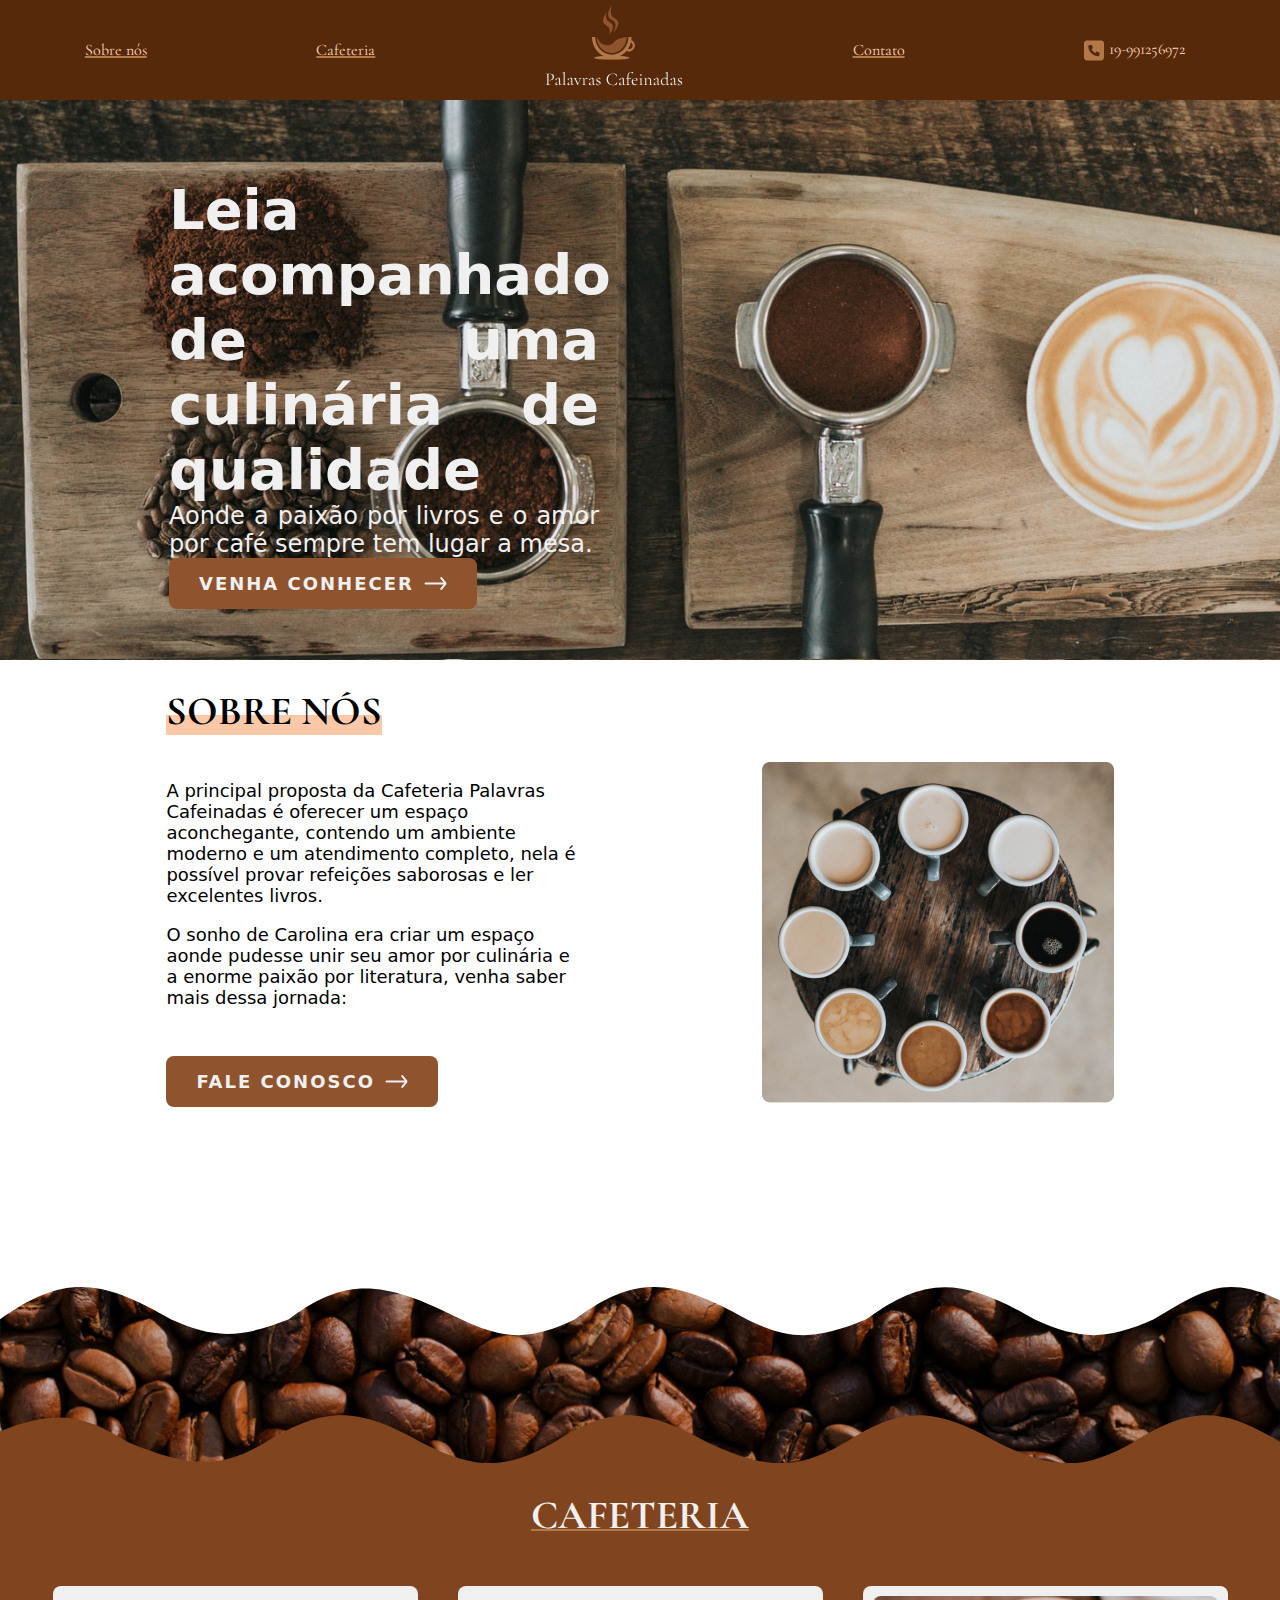
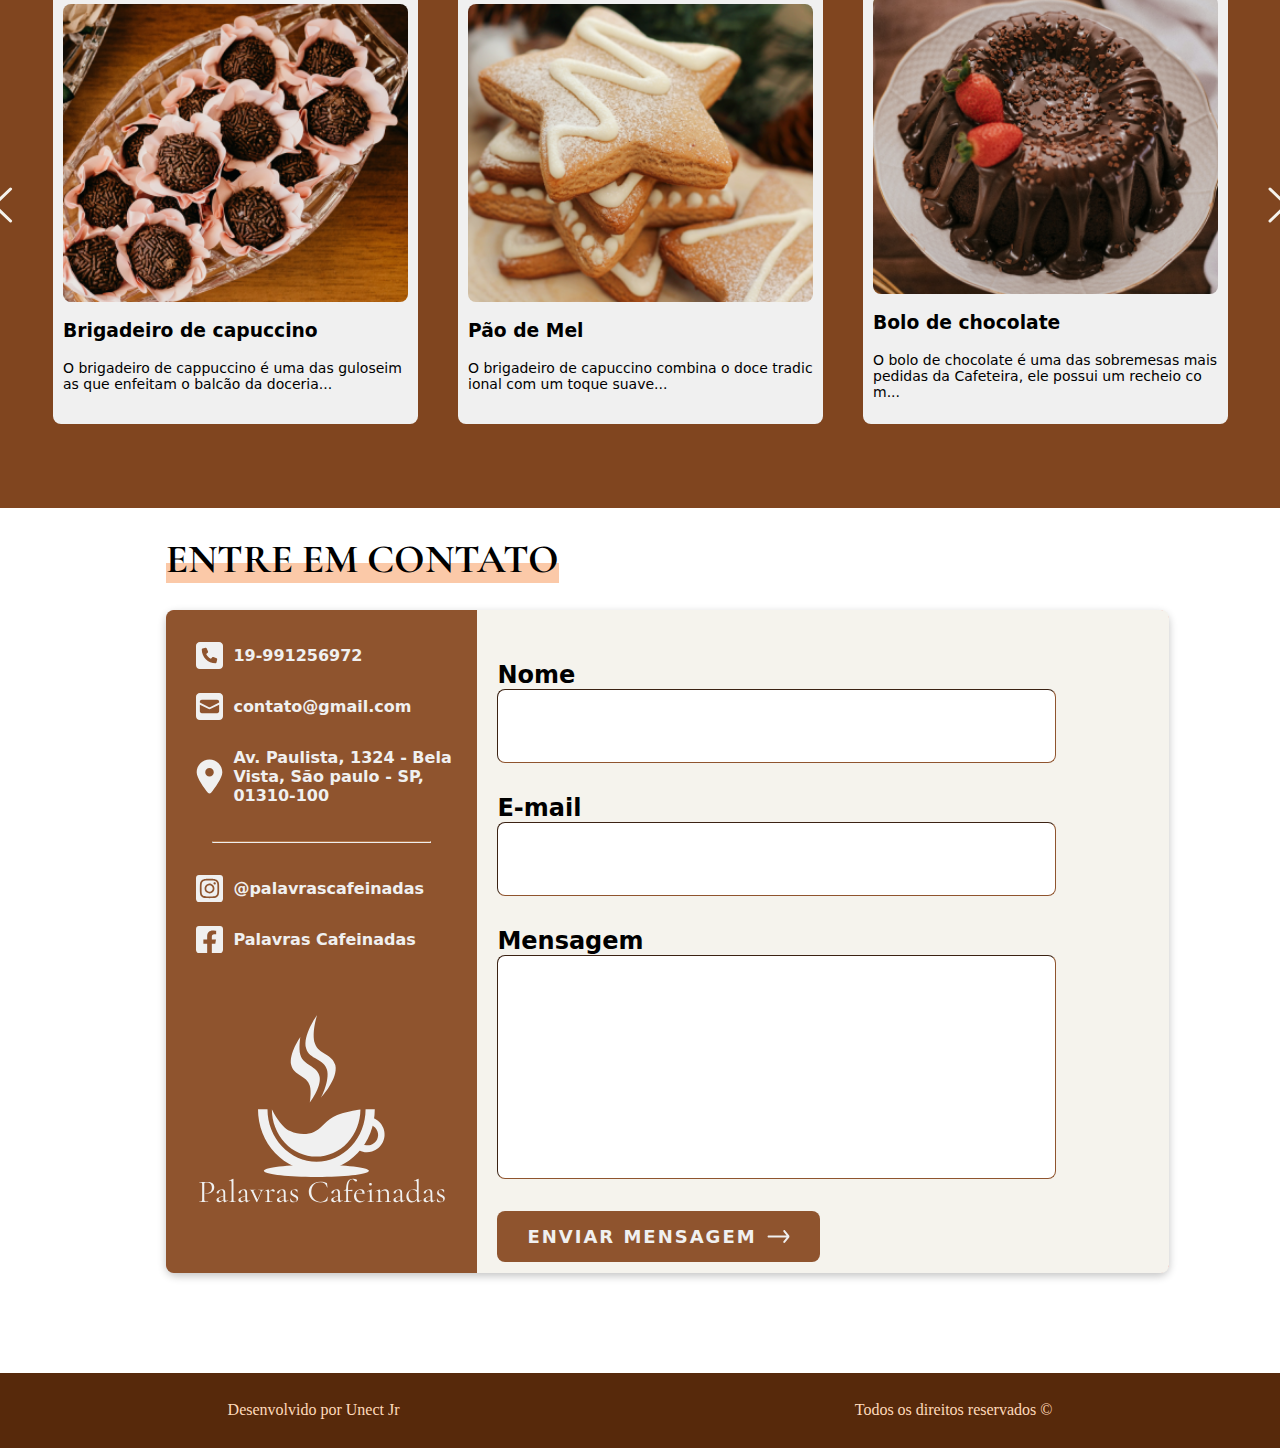
<file: index.html>
<!DOCTYPE html>
<html>
    <head>
        <meta charset="utf-8">
        <title>Landing Page</title>
        <Link rel="stylesheet" href="styles/index.css"/>
        <link rel="preconnect" href="https://fonts.googleapis.com">
        <link rel="preconnect" href="https://fonts.gstatic.com" crossorigin>
        <link href="https://fonts.googleapis.com/css2?family=Cormorant+Garamond:ital,wght@0,300;0,400;0,500;0,600;0,700;1,300;1,400;1,500;1,600;1,700&display=swap" rel="stylesheet">
        <script type="text/javascript" src="./scripts/index.js"></script>
    </head>
    <body>
        <header>
            <div class="header-desktop">
                <a href="#sobre-nos"><span>Sobre nós</span></a>
                <a href="#cafeteria"><span>Cafeteria</span></a>
                <span><img src="img/Logo.svg" alt="Logo do palavras cafeinadas"></span>
                <a href="#contato"><span>Contato</span></a>
                <div class="numero">
                    <img src="img/Icon - Phone.svg" alt="ïcone de um telefone"/>
                    <span>19-991256972</span>
                </div>
            </div>
            <div class="header-responsive">
                <img src="img/logo_escura.svg" alt="logo do palavras cafeinadas" width="25px"/>
                <img src="img/Palavras Cafeinadas.svg" alt="palavras cafeinada" />
                <img src="img/Menu-mob.svg" alt="menu" onclick="abrirMenu()"/>
            </div>
            <div class="header-menu">
                <div class="menu">
                    <img src="img/logo_escura.svg" alt="logo do palavras cafeinadas" width="25px"/>
                    <img src="img/x.svg" alt="Icone para fechar o menu" width="25px" onclick="fecharMenu()"/>
                </div>
                <div class="opcoes-menu">
                    <div class="opcao-menu"><a href="#banner">Home</a></div>
                    <div class="opcao-menu"><a href="#sobre-nos">Sobre Nós</a></div>
                    <div class="opcao-menu"><a href="#cafeteria">Cafeteria</a></div>
                    <div class="opcao-menu"><a href="#contato">Contato</a></div>
                </div>
            </div>
        </header>

        
        <div id="banner">
            <div class="banner-texto">
                <span class="titulo">Leia acompanhado de uma culinária de qualidade</span>
                <span class="subtitulo">Aonde a paixão por livros e o amor por café sempre tem lugar a mesa.</span>
                <div class="botaoDiv">
                    <a href="#cafeteria">
                        <button class="botao">VENHA CONHECER<img src="img/Seta.svg" alt="seta apontando para a direita"/></button>
                    </a>
                </div>
            </div>
            <div class="banner-vazio"></div>
        </div>

        <div id="sobre-nos">
            <div class="tituloNos"><h1 class="SobreNos">SOBRE NÓS<div class="teste"></div></h1></div>
            <div class="sobreNosBloco">
                <div class="esquerdaSobreNos">
                    <div class="textoNosDiv">
                        <p class="textoNos">
                            A principal proposta da Cafeteria Palavras Cafeinadas é oferecer um espaço aconchegante, contendo um ambiente moderno e um atendimento completo, nela é possível provar refeições saborosas e ler excelentes livros.
                        </p>
                        <p class="textoNos">
                            O sonho de Carolina era criar um espaço aonde pudesse unir seu amor por culinária e a enorme paixão por literatura, venha saber mais dessa jornada:
                        </p>
                    </div>
                    <div class="botaoFC">
                        <a href="#contato">
                            <button class="botao">FALE CONOSCO<img src="img/Seta.svg" alt="seta apontando para a direita"/></button>
                        </a>
                    </div>
                </div>
                <div class="direitaSobreNos">
                    <img src="./img/cafes.png" alt="imagem de uma roda de copos de café em cima de uma mesa"/>
                </div>
            </div>
        </div>

        <div id="cafeteria">
            <img class="ondaCafe" src="./img/Cafe onda.svg" alt="imagem de grao de café com efeito de onda" />
            <div class="cafeteria">
                <span class="tituloCafe"><h1 class="tituloCafeteria">CAFETERIA</h1></span>
                <div class="carrossel">
                    <img id="flecha-esquerda" onclick="clickEsquerdo()" src="img/Flecha anterior.svg" alt="flecha para mover o carrossel à esquerda" />
                    <div id="cards-id" class="cards">
                    </div>
                    <img id="flecha-direita" onclick="clickDireito()" src="img/Flecha Proximo.svg" alt="flecha para mover o carrossel à direita" />
                </div>
            </div>
        </div>

        <div id="contato">
            <div class="tituloContato"><h1 class="entreEmContato">ENTRE EM CONTATO<div class="teste"></div></h1></div>
            <div class="informacaoForms">
                <div class="informacaoCard">

                    <div class="informacoesContato">
                        <div class="contatoLinha"> <img src="img/contato_icon.svg" width="47" alt="ïcone de um telefone"/> <p>19-991256972</p></div>
                        <div class="contatoLinha"> <img src="img/email_icon.svg" width="47" alt="ïcone de email"/> <p>contato@gmail.com</p></div>
                        <div class="contatoLinha"> <img src="img/local_icon.svg" width="47" alt="ïcone de gps"/> <p class="endereco">Av. Paulista, 1324 - Bela Vista, São paulo - SP, 01310-100</p></div>
                        <hr class="hrInformacao"/>
                        <div class="contatoLinha"> <img src="img/instagram_icon.svg" width="47" alt="ïcone do instagram"/> <p>@palavrascafeinadas</p></div>
                        <div class="contatoLinha"> <img src="img/facebook_icon.svg" width="47" alt="ïcone do facebook"/> <p>Palavras Cafeinadas</p></div>
                        <div class="logoBranca">
                            <img width="127" src="./img/logo_branca 2.svg" alt="logo branca"/>
                            <img width="246" src="./img/Palavras Cafeinadas.svg" alt="palavras cafeinadas"/>
                        </div>
                    </div>
                <div class="formulario">
                    <form class="formsCard">
                        <div class="labels">
                            <label class="labelText" for="fname">Nome</label><br>
                            <input class="inputTextNE" type="text" id="fname" name="fname"><br>
                        </div>
                        <div class="labels">
                            <label class="labelText" for="lmail">E-mail</label><br>
                            <input class="inputTextNE" type="text" id="lmail" name="lmail"><br>
                        </div>
                        <div class="labels">
                            <label class="labelText" for="lmsg">Mensagem</label><br>
                            <input class="inputTextMsg" type="text" id="lmsg" name="lmsg"><br>
                        </div>
                        <button class="botao">
                            ENVIAR MENSAGEM <img src="img/Seta.svg" alt="seta apontando para a direita"/>
                        </button>
                    </form>
                </div>
                </div>
            </div>

        </div>

        <div id="contato-mobile">
            <div class="tituloContatoMobile">NOS ENCONTRE AQUI:</div>
            <div class="midiasContato">
                <img src="img/instagram_marrom.png" width="70" alt="facebook"/>
                <img src="img/facebook_marrom.png" width="70" alt="instagram"/>
                <img src="img/telefone_marrom.png" width="70" alt="numero de telefone"/>
            </div>
        </div>

        <footer>
                <span>Desenvolvido por Unect Jr</span>
                <span>Todos os direitos reservados &copy</span>
        </footer>   
    </body>
</html>
</file>
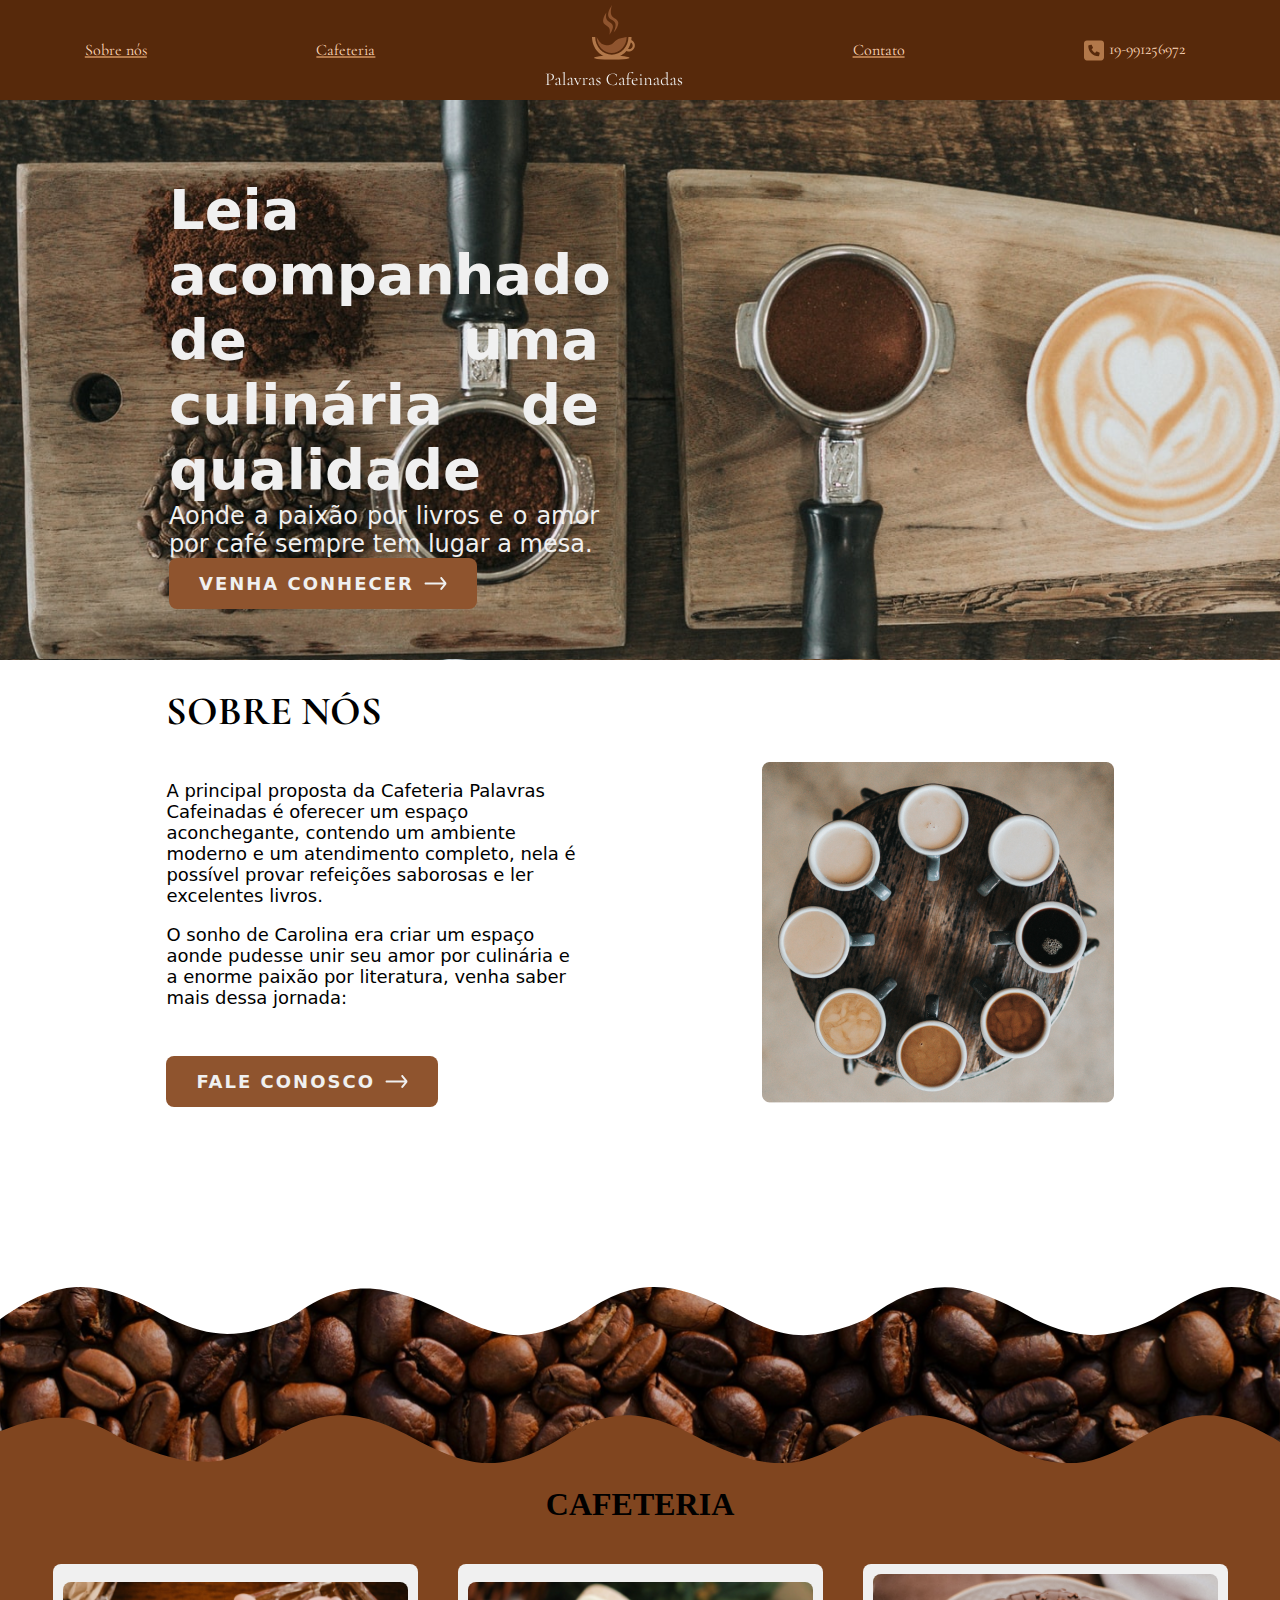
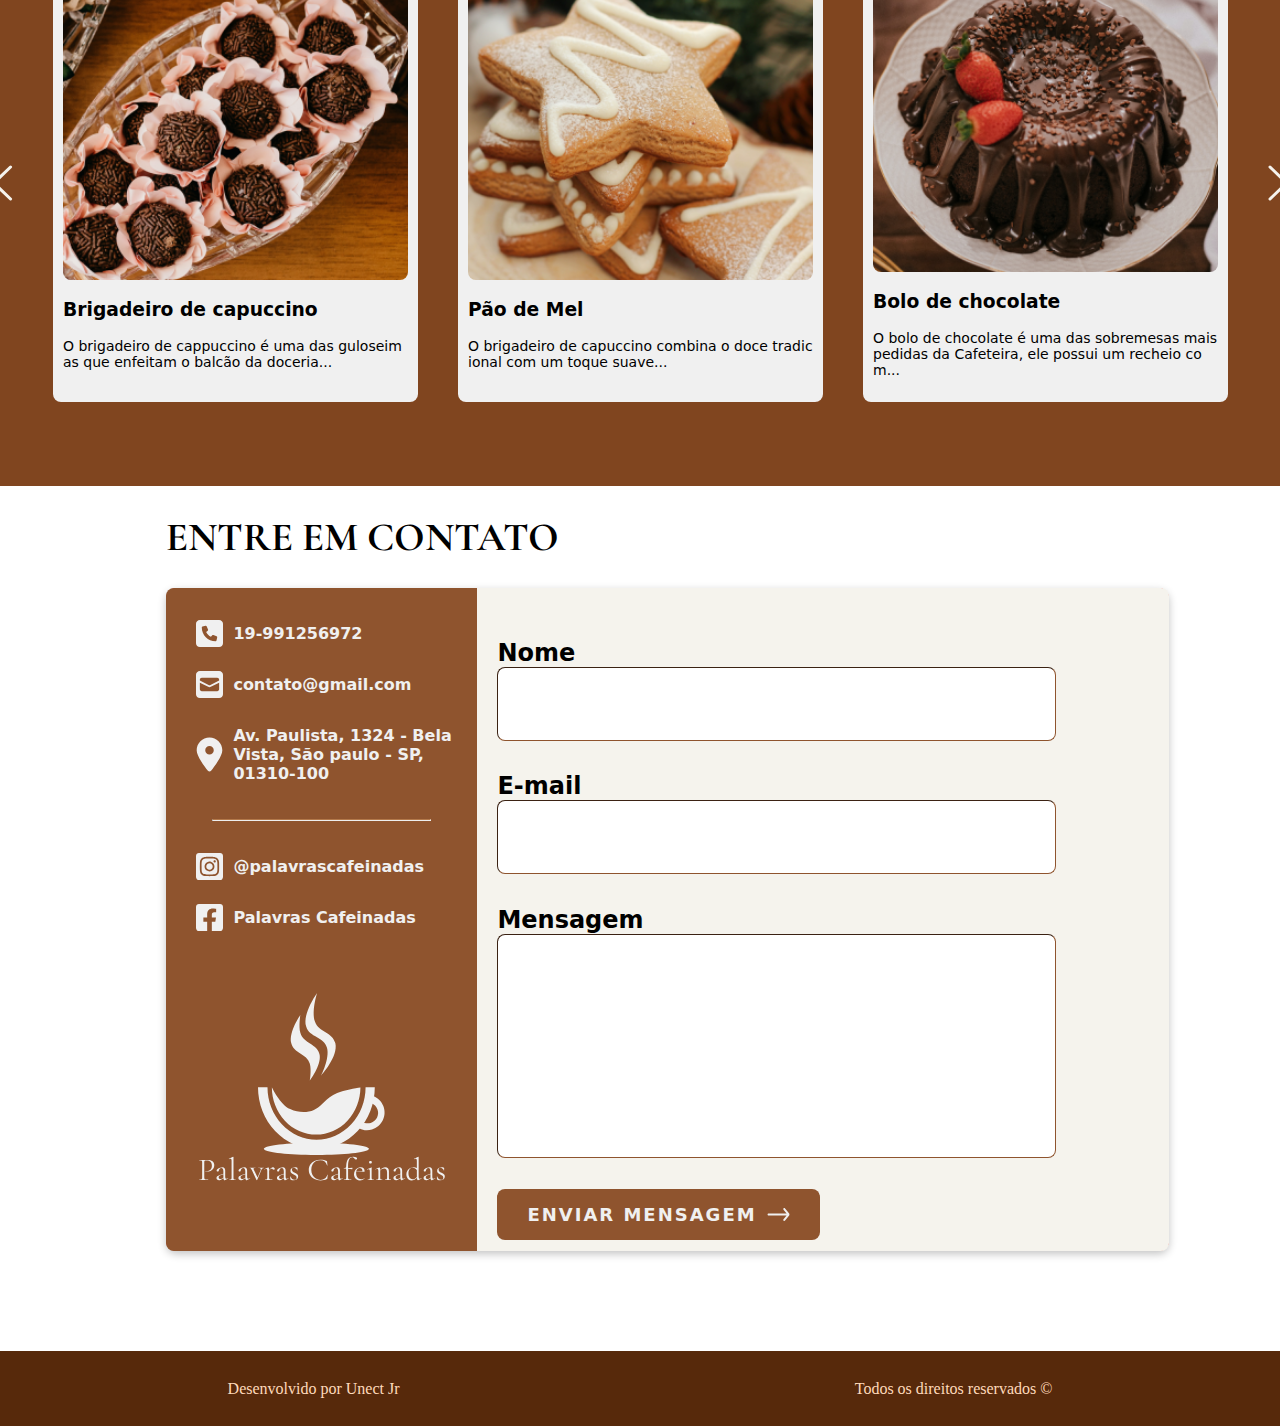
<file: landingPage.html>
<!DOCTYPE html>
<html>
    <head>
        <meta charset="utf-8">
        <title>Landing Page</title>
        <Link rel="stylesheet" href="styles/index.css"/>
        <link rel="preconnect" href="https://fonts.googleapis.com">
        <link rel="preconnect" href="https://fonts.gstatic.com" crossorigin>
        <link href="https://fonts.googleapis.com/css2?family=Cormorant+Garamond:ital,wght@0,300;0,400;0,500;0,600;0,700;1,300;1,400;1,500;1,600;1,700&display=swap" rel="stylesheet">
        <script type="text/javascript" src="/scripts/index.js"></script>
    </head>
    <body>
        <header>
            <div class="header-desktop">
                <a href="#sobre-nos"><span>Sobre nós</span></a>
                <a href="#cafeteria"><span>Cafeteria</span></a>
                <span><img src="img/Logo.svg" alt="Logo do palavras cafeinadas"></span>
                <a href="#contato"><span>Contato</span></a>
                <div class="numero">
                    <img src="img/Icon - Phone.svg" alt="ïcone de um telefone"/>
                    <span>19-991256972</span>
                </div>
            </div>
            <div class="header-responsive">
                <img src="img/logo_escura.svg" alt="logo do palavras cafeinadas" width="25px"/>
                <img src="img/Palavras Cafeinadas.svg" alt="palavras cafeinada" />
                <img src="img/Menu-mob.svg" alt="menu" onclick="abrirMenu()"/>
            </div>
            <div class="header-menu">
                <div class="menu">
                    <img src="img/logo_escura.svg" alt="logo do palavras cafeinadas" width="25px"/>
                    <img src="img/x.svg" alt="Icone para fechar o menu" width="25px" onclick="fecharMenu()"/>
                </div>
                <div class="opcoes-menu">
                    <div class="opcao-menu"><a href="#banner">Home</a></div>
                    <div class="opcao-menu"><a href="#sobre-nos">Sobre Nós</a></div>
                    <div class="opcao-menu"><a href="#cafeteria">Cafeteria</a></div>
                    <div class="opcao-menu"><a href="#contato">Contato</a></div>
                </div>
            </div>
        </header>

        
        <div id="banner">
            <div class="banner-texto">
                <span class="titulo">Leia acompanhado de uma culinária de qualidade</span>
                <span class="subtitulo">Aonde a paixão por livros e o amor por café sempre tem lugar a mesa.</span>
                <div class="botaoDiv">
                    <a href="#cafeteria">
                        <button class="botao">VENHA CONHECER<img src="img/Seta.svg" alt="seta apontando para a direita"/></button>
                    </a>
                </div>
            </div>
            <div class="banner-vazio"></div>
        </div>

        <div id="sobre-nos">
            <div class="tituloNos"><h1 class="SobreNos">SOBRE NÓS</h1></div>
            <div class="sobreNosBloco">
                <div class="esquerdaSobreNos">
                    <div class="textoNosDiv">
                        <p class="textoNos">
                            A principal proposta da Cafeteria Palavras Cafeinadas é oferecer um espaço aconchegante, contendo um ambiente moderno e um atendimento completo, nela é possível provar refeições saborosas e ler excelentes livros.
                        </p>
                        <p class="textoNos">
                            O sonho de Carolina era criar um espaço aonde pudesse unir seu amor por culinária e a enorme paixão por literatura, venha saber mais dessa jornada:
                        </p>
                    </div>
                    <div class="botaoFC">
                        <a href="#contato">
                            <button class="botao">FALE CONOSCO<img src="img/Seta.svg" alt="seta apontando para a direita"/></button>
                        </a>
                    </div>
                </div>
                <div class="direitaSobreNos">
                    <img src="./img/cafes.png" alt="imagem de uma roda de copos de café em cima de uma mesa"/>
                </div>
            </div>
        </div>

        <div id="cafeteria">
            <img class="ondaCafe" src="./img/Cafe onda.svg" alt="imagem de grao de café com efeito de onda" />
            <div class="cafeteria">
                <span class="tituloCafe"><h1>CAFETERIA</h1></span>
                <div class="carrossel">
                    <img id="flecha-esquerda" onclick="clickEsquerdo()" src="/img/Flecha anterior.svg" alt="flecha para mover o carrossel à esquerda" />
                    <div id="cards-id" class="cards">
                        <!-- <div class="card">
                            <div><img class="imagemCard" src="/img/bolo.png" alt="comida"/></div>
                            <div>
                                <div class="tituloCard"><h3>Brigadeiro de capuccino</h3></div>
                                <div class="textoCard"><p>O brigadeiro de cappuccino é uma das guloseimas que enfeitam o balcão da doceria...</p></div>
                            </div>
                        </div> -->
                    </div>
                    <img id="flecha-direita" onclick="clickDireito()" src="/img/Flecha Proximo.svg" alt="flecha para mover o carrossel à direita" />
                </div>
            </div>
        </div>

        <div id="contato">
            <div class="tituloContato"><h1 class="entreEmContato">ENTRE EM CONTATO</h1></div>
            <div class="informacaoForms">
                <div class="informacaoCard">

                    <div class="informacoesContato">
                        <div class="contatoLinha"> <img src="img/contato_icon.svg" width="47" alt="ïcone de um telefone"/> <p>19-991256972</p></div>
                        <div class="contatoLinha"> <img src="img/email_icon.svg" width="47" alt="ïcone de email"/> <p>contato@gmail.com</p></div>
                        <div class="contatoLinha"> <img src="img/local_icon.svg" width="47" alt="ïcone de gps"/> <p class="endereco">Av. Paulista, 1324 - Bela Vista, São paulo - SP, 01310-100</p></div>
                        <hr class="hrInformacao"/>
                        <div class="contatoLinha"> <img src="img/instagram_icon.svg" width="47" alt="ïcone do instagram"/> <p>@palavrascafeinadas</p></div>
                        <div class="contatoLinha"> <img src="img/facebook_icon.svg" width="47" alt="ïcone do facebook"/> <p>Palavras Cafeinadas</p></div>
                        <div class="logoBranca">
                            <img width="127" src="./img/logo_branca 2.svg" alt="logo branca"/>
                            <img width="246" src="./img/Palavras Cafeinadas.svg" alt="palavras cafeinadas"/>
                        </div>
                    </div>
                <div class="formulario">
                    <form class="formsCard">
                        <div class="labels">
                            <label class="labelText" for="fname">Nome</label><br>
                            <input class="inputTextNE" type="text" id="fname" name="fname"><br>
                        </div>
                        <div class="labels">
                            <label class="labelText" for="lmail">E-mail</label><br>
                            <input class="inputTextNE" type="text" id="lmail" name="lmail"><br>
                        </div>
                        <div class="labels">
                            <label class="labelText" for="lmsg">Mensagem</label><br>
                            <input class="inputTextMsg" type="text" id="lmsg" name="lmsg"><br>
                        </div>
                        <button class="botao">
                            ENVIAR MENSAGEM <img src="img/Seta.svg" alt="seta apontando para a direita"/>
                        </button>
                    </form>
                </div>
                </div>
            </div>

        </div>

        <footer>
                <span>Desenvolvido por Unect Jr</span>
                <span>Todos os direitos reservados &copy</span>
        </footer>   
    </body>
</html>
</file>
<file: styles/index.css>
body{
    --main-bg-white: #ffffff;
    --main-bg-bone: #EBDACC;
    --main-bg-calico: #E2C196;
    --main-bg-santafe: #B2784A;
    --main-bg-mulefawn: #8F542E;
    --main-bg-woodbark: #291505;
    --main-bg-brown: #57290B;
    --main-bg-hover: #CA8E67;
    --main-bg-forms-white: #F5F3ED;
    --main-bg-carrossel: #80451F;

    --main-color-banner: #F0F0F0;
    --main-color-white: #FFDABB;

    --main-underline-bege: #FBC9A8 ;
    margin: 0;
}

.header-desktop{
    display: flex;
    align-items: center;
    justify-content: space-around;
    height: 100px;
    background-color: var(--main-bg-brown);
}

.header-responsive{
    display: none;
}

header span{
    color: var(--main-color-white);
    font-family: 'Cormorant Garamond';
    text-decoration: underline;
    text-decoration-color: var(--main-bg-santafe);
    text-decoration-thickness: 2px;
}

footer{
    width: 100%;
    background-color: var(--main-bg-brown);
    display: flex;
    justify-content: space-around;
    align-items: center;
    height: 75px;
    margin-top: 1px;
}

footer span{
    color: var(--main-color-white);
    font-family: 'Open Sans';
    font-weight: 400;
    font-size: 16px;
}

.numero span{
    text-decoration-line: none;
    margin-left: 5px;
}

.numero {
    padding: 10px;
    display: flex;
}

#banner{
    background-image: url(../img/BannerCafe.png);
    height: 560px;
    display: grid;
    grid-template-columns: 60% 40%;
}

#banner span{
    color: var(--main-color-banner);
}

.banner-texto{
    color: var(--main-color-banner);
    display: flex;
    flex-direction: column;
    text-align: justify;
    padding: 10% 22%;
    justify-content: space-between;
}

.titulo{
    font-family:system-ui, -apple-system, BlinkMacSystemFont, 'Segoe UI', Roboto, Oxygen, Ubuntu, Cantarell, 'Open Sans', 'Helvetica Neue', sans-serif;
    font-weight: 700;
    font-size: 56px;
}

.subtitulo{
    font-family: system-ui, -apple-system, BlinkMacSystemFont, 'Segoe UI', Roboto, Oxygen, Ubuntu, Cantarell, 'Open Sans', 'Helvetica Neue', sans-serif;
    font-weight: 400;
    font-size: 24px;
}

.botao{
    background-color: var(--main-bg-mulefawn);
    border-radius: 8px;
    border: 0;
    color: var(--main-color-banner);
    font-family: system-ui, -apple-system, BlinkMacSystemFont, 'Segoe UI', Roboto, Oxygen, Ubuntu, Cantarell, 'Open Sans', 'Helvetica Neue', sans-serif;
    font-weight: 800;
    font-size: 18px;
    letter-spacing: 2px;
    padding: 15px 30px;
    display: flex;
    justify-content: center;
    align-items: center;
}

.botao:hover{
    background-color: var(--main-bg-hover);
    color: var(--main-bg-white);
}

.botao img{
    margin-left: 10px;
}

#contato{
    padding-left: 13%;
    margin-bottom: 100px;
}

.informacaoForms{ 
    display: flex;
    flex-direction: row;
    flex-wrap: wrap;
 }

.informacoesContato{
    padding: 20px;
    background-color: var(--main-bg-mulefawn);
    border-radius: 8px 0 0 8px;
}

.formulario{
    background-color: var(--main-bg-forms-white);
    border-radius: 0 8px 8px 0;
    width: 100%;
}

.informacaoCard{
    width: 90%;
    background-color: red;
    display: flex; 
    flex-direction: row; 
    border-radius: 10px;
    box-shadow: rgba(0, 0, 0, 0.24) 0px 3px 8px;
}

.contatoLinha{
    display: flex;
    flex-direction: row;
    color: var(--main-color-banner);
    font-family: system-ui, -apple-system, BlinkMacSystemFont, 'Segoe UI', Roboto, Oxygen, Ubuntu, Cantarell, 'Open Sans', 'Helvetica Neue', sans-serif;
    font-weight: 700;
    font-weight: 18px;
}

.endereco{
    word-break: normal;
    width: 224px;
}

.logoBranca{
    display: flex;
    flex-direction: column;
    align-items: center;
    margin: 50px 0 50px 0;
}

.hrInformacao{
    border-top: 1px solid var(--main-bg-santafe);
    width: 80%;
    margin: 20px auto;
}

.formsCard{
    width: 100%;
    margin: 20px;
    height: 100%;
    display: flex;
    flex-direction: column;
    align-items: start;
    justify-content: space-evenly;
}

.inputTextNE{
    width: 80%;
    height: 70px;
    border-width: 1px;
    border-radius: 8px ;
    border-color: var(--main-bg-mulefawn);
}

.inputTextMsg{
    width: 80%;
    height: 220px;
    border-width: 1px;
    border-radius: 8px ;
    border-color: var(--main-bg-mulefawn);
}

.labelText{
    font-family: system-ui, -apple-system, BlinkMacSystemFont, 'Segoe UI', Roboto, Oxygen, Ubuntu, Cantarell, 'Open Sans', 'Helvetica Neue', sans-serif;
    font-weight: 700;
    font-size: 24px;
}

.labels{
    width: 100%;
}
#sobre-nos{
    padding: 0 13% 0 13%;
}
.tituloContato{
    position: static;
    top: 20px;
}
.entreEmContato{
    font-family: "Cormorant Garamond", serif;
    font-weight: 700;
    font-size: 40px;
    width: max-content;
}

.teste{
    background-color: var(--main-underline-bege);
    width: 100%;
    height: 20px;
    margin-top: -20px;

}
.sobreNosBloco{
    display: flex;
    justify-content: space-around; 
}
.textoNosDiv{
    width: 70%;
}

.esquerdaSobreNos{
    display: flex;
    flex-direction: column;
    justify-content: space-between;
}

.textoNos{
    font-family: system-ui, -apple-system, BlinkMacSystemFont, 'Segoe UI', Roboto, Oxygen, Ubuntu, Cantarell, 'Open Sans', 'Helvetica Neue', sans-serif;
    font-size: 18px;
    font-weight: 400;
}

.SobreNos{
    font-family: "Cormorant Garamond", serif;
    font-weight: 700;
    font-size: 40px;
    width: max-content;
}

.ondaCafe{
    width: 100%;
    margin-bottom:-10% ;
    z-index: 1;
}

#cafeteria{
    display: flex;
    flex-direction: column;
    align-items: center;
    justify-content: center;
    margin-top: 20vh;
}

.cafeteria{
    background-color: var(--main-bg-carrossel);
    width: 100%;
    z-index: 0;
    padding-top: 10%;
    display: flex;
    flex-direction: column;
    align-items: center;
    padding-bottom: 5%;
}

.tituloCafeteria{
    text-decoration: underline 2px var(--main-bg-santafe);
    font-family: "Cormorant Garamond", serif;
    font-weight: 700;
    font-size: 40px;
    color: var(--main-color-banner);
}

.carrossel{
    display: flex;
}

#flecha-esquerda{
    margin: 20px;
    cursor: pointer;
}

#flecha-direita{
    margin: 20px;
    cursor: pointer;
}

.card{
    display: flex;
    flex-direction: column;
    background-color: var(--main-color-banner);
    justify-content: center;
    border-radius: 8px;
    padding: 10px;
    width: 345px;
    margin: 20px;
}

.tituloCard{
    font-size: 16px;
    font-family: system-ui, -apple-system, BlinkMacSystemFont, 'Segoe UI', Roboto, Oxygen, Ubuntu, Cantarell, 'Open Sans', 'Helvetica Neue', sans-serif;
    font-weight: 700;
}

.textoCard{
    font-size: 14px;
    font-family: system-ui, -apple-system, BlinkMacSystemFont, 'Segoe UI', Roboto, Oxygen, Ubuntu, Cantarell, 'Open Sans', 'Helvetica Neue', sans-serif;
    font-weight: 400;
    word-break: break-all;
}

.cards{
    display: flex;
}

.imagemCard{
    border-radius: 8px; 
    width: 100%;
}
a{
    text-decoration: none;
}

.menu{
    background-color: var(--main-bg-brown);
    display: flex;
    justify-content: space-between;
    padding: 30px;
}

.opcoes-menu{
    background-color: var(--main-bg-forms-white);
    display: flex;
    flex-direction: column;
    align-items: center;
}

.opcao-menu{
    font-family: system-ui, -apple-system, BlinkMacSystemFont, 'Segoe UI', Roboto, Oxygen, Ubuntu, Cantarell, 'Open Sans', 'Helvetica Neue', sans-serif;
    font-weight: 700;
    size: 24px;
    background-color: var(--main-bg-white);
    margin: 10px;
    border-radius: 10px;
    padding: 18px 10px 18px 18px;
    display: flex;
    justify-content: center;
    align-items: center;
    width: 70%;
    box-shadow: 5px 5px 5px 5px #1F0C0033 ;
}

.header-menu{
    display: none;
    flex-direction: column; 
    position: fixed;
    width: 100%;
}

#contato-mobile{
    display: none;
}

.tituloContatoMobile{
    font-family: system-ui, -apple-system, BlinkMacSystemFont, 'Segoe UI', Roboto, Oxygen, Ubuntu, Cantarell, 'Open Sans', 'Helvetica Neue', sans-serif;
    font-size: 16px;
    font-weight: 600;
}

.midiasContato{
    display: flex;
    align-items: center;
    justify-content: center;
    margin-bottom: 5%;
}

@media (max-width: 1200px) {
    footer{
        flex-direction: column;
        align-items: start;
        padding: 15px;
    }

    .subtitulo{
        display: none;
    }

    .banner-vazio{
        display: none;
    }

    .banner-texto{
        width: 100%;
    }

    .informacoesContato{
        display: none;
    }

    .botao{
        margin: 1vh 0 1vh 0;
    }

    .direitaSobreNos{
        display: none;
    }

    .botaoFC{
        display: flex;
        justify-content: center;
    }

    #cafeteria{
        margin-top: 2vh;
    }

    .textoNosDiv{
        width: 100%;
    }

    .header-desktop{
        display: none;
    }

    .header-responsive{
        display: flex;
        align-items: center;
        justify-content: space-around;
        height: 100px;
        background-color: var(--main-bg-brown);
    }

    #contato-mobile{
        display: flex;
        flex-direction: column;
        justify-content: center;
        align-items: center;
    }

}
</file>
